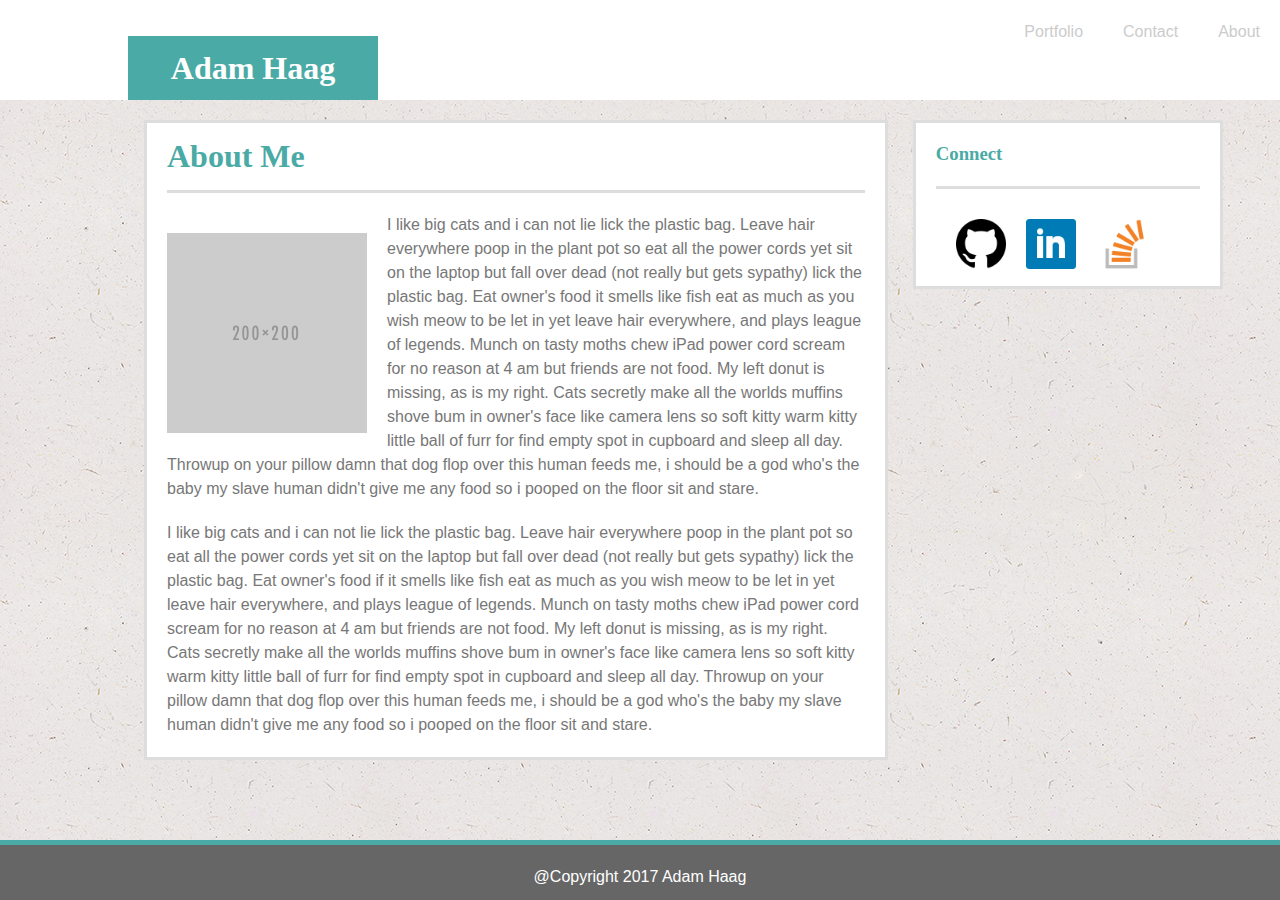
<file: index.html>
<!DOCTYPE html>
<html lang="en-us">
<head>
	<title>About Me</title>
	<link rel="stylesheet" type="text/css" href="assets/css/style.css">
	<meta name="viewport" content="width=device-width, initial-scale=0.5">
</head>
<body>
	<div class="container">

		<header>
			<h1 id="boxed-header">Adam Haag</h1>
			<a class="nav" href="index.html">About</a>
			<a class="nav" href="contact.html">Contact</a>
			<a class="nav" href="portfolio.html">Portfolio</a>
		</header>

		<div class="content-wrapper">
			<section class="content">
				<h1>About Me</h1>
				<hr>
				<img src="assets/images/placeholderIMG.png" alt="placeholder" class="about-me">
				<p>I like big cats and i can not lie lick the plastic bag. Leave hair everywhere poop in the plant pot so eat all the power cords yet sit on the laptop but fall over dead (not really but gets sypathy) lick the plastic bag. Eat owner's food it smells like fish eat as much as you wish meow to be let in yet leave hair everywhere, and plays league of legends. Munch on tasty moths chew iPad power cord scream for no reason at 4 am but friends are not food. My left donut is missing, as is my right. Cats secretly make all the worlds muffins shove bum in owner's face like camera lens so soft kitty warm kitty little ball of furr for find empty spot in cupboard and sleep all day. Throwup on your pillow damn that dog flop over this human feeds me, i should be a god who's the baby my slave human didn't give me any food so i pooped on the floor sit and stare.</p>  

				<p>I like big cats and i can not lie lick the plastic bag. Leave hair everywhere poop in the plant pot so eat all the power cords yet sit on the laptop but fall over dead (not really but gets sypathy) lick the plastic bag. Eat owner's food if it smells like fish eat as much as you wish meow to be let in yet leave hair everywhere, and plays league of legends. Munch on tasty moths chew iPad power cord scream for no reason at 4 am but friends are not food. My left donut is missing, as is my right. Cats secretly make all the worlds muffins shove bum in owner's face like camera lens so soft kitty warm kitty little ball of furr for find empty spot in cupboard and sleep all day. Throwup on your pillow damn that dog flop over this human feeds me, i should be a god who's the baby my slave human didn't give me any food so i pooped on the floor sit and stare.</p>
				
				<div class="clear"></div>
			</section>

			<aside class="connect">
				<h3>Connect</h3>
				<hr>
				<div id="iconBar">
					<div class="icon">
						<a href="#">
							<img src="assets/images/github.png" alt="github logo" id="logo">
						</a>
					</div>

					<div class="icon">
						<a href="#">
							<img src="assets/images/linkedin.png" alt="linkedin logo" id="logo">
						</a>
					</div>

					<div class="icon">
						<a href="#">
							<img src="assets/images/stackoverflow.png" alt="stackoverflow logo" id="logo">
						</a>
					</div>
					<div class="clear"></div>
				</div>
			</aside>
		</div>
		<div class="clear"></div>
		<footer>@Copyright 2017 Adam Haag</footer>
	</div>
</body>
</html>
</file>
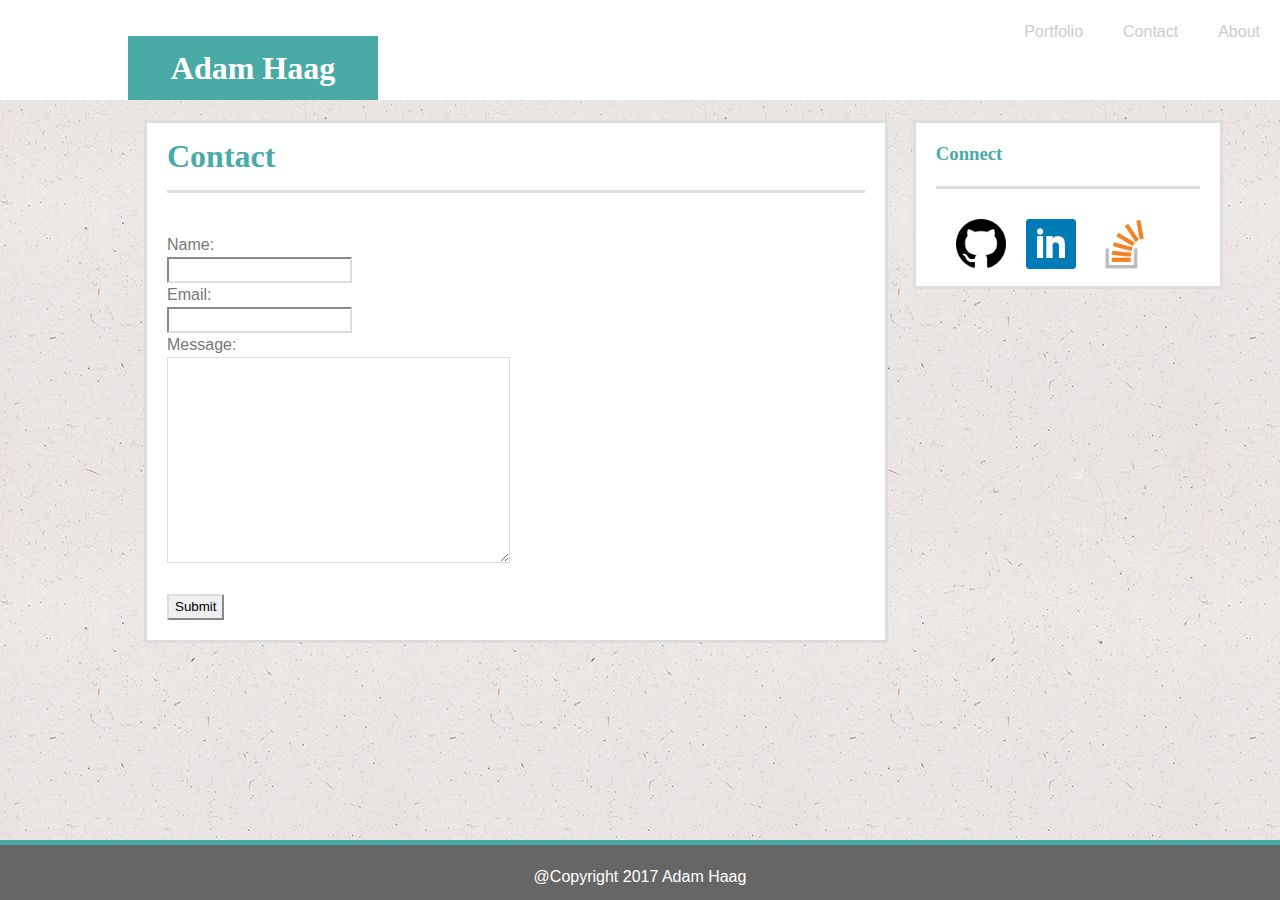
<file: contact.html>
<!DOCTYPE html>
<html lang="en-us">
<head>
	<title>Contact</title>
	<link rel="stylesheet" type="text/css" href="assets/css/style.css">
</head>
<body>
	<div class="container">

		<header>
			<h1 id="boxed-header">Adam Haag</h1>
			<a class="nav" href="index.html">About</a>
			<a class="nav" href="contact.html">Contact</a>
			<a class="nav" href="portfolio.html">Portfolio</a>
		</header>
		
		<div class="content-wrapper">

			<section class="content">
				<h1>Contact</h1>
				<hr>
				<form>
					Name:<br>
					<input type="text" name="name">
					<br>
					Email:<br>
					<input type="text" name="email">
					<br>
					Message:<br>
					<textarea name="message" rows="10" cols="40"></textarea>
					<br><br>
					<input type="submit" value="Submit">
				</form>

				<div class="clear"></div>
			</section>

			<aside class="connect">
				<h3>Connect</h3>
				<hr>
				<div id="iconBar">
					<div class="icon">
						<a href="#">
							<img src="assets/images/github.png" alt="github logo" id="logo">
						</a>
					</div>

					<div class="icon">
						<a href="#">
							<img src="assets/images/linkedin.png" alt="linkedin logo" id="logo">
						</a>
					</div>

					<div class="icon">
						<a href="#">
							<img src="assets/images/stackoverflow.png" alt="stackoverflow logo" id="logo">
						</a>
					</div>
					<div class="clear"></div>
				</div>
			</aside>
		</div>
	<div class="clear"></div>
	<footer>@Copyright 2017 Adam Haag</footer>
	</div>
</body>
</html>
</file>
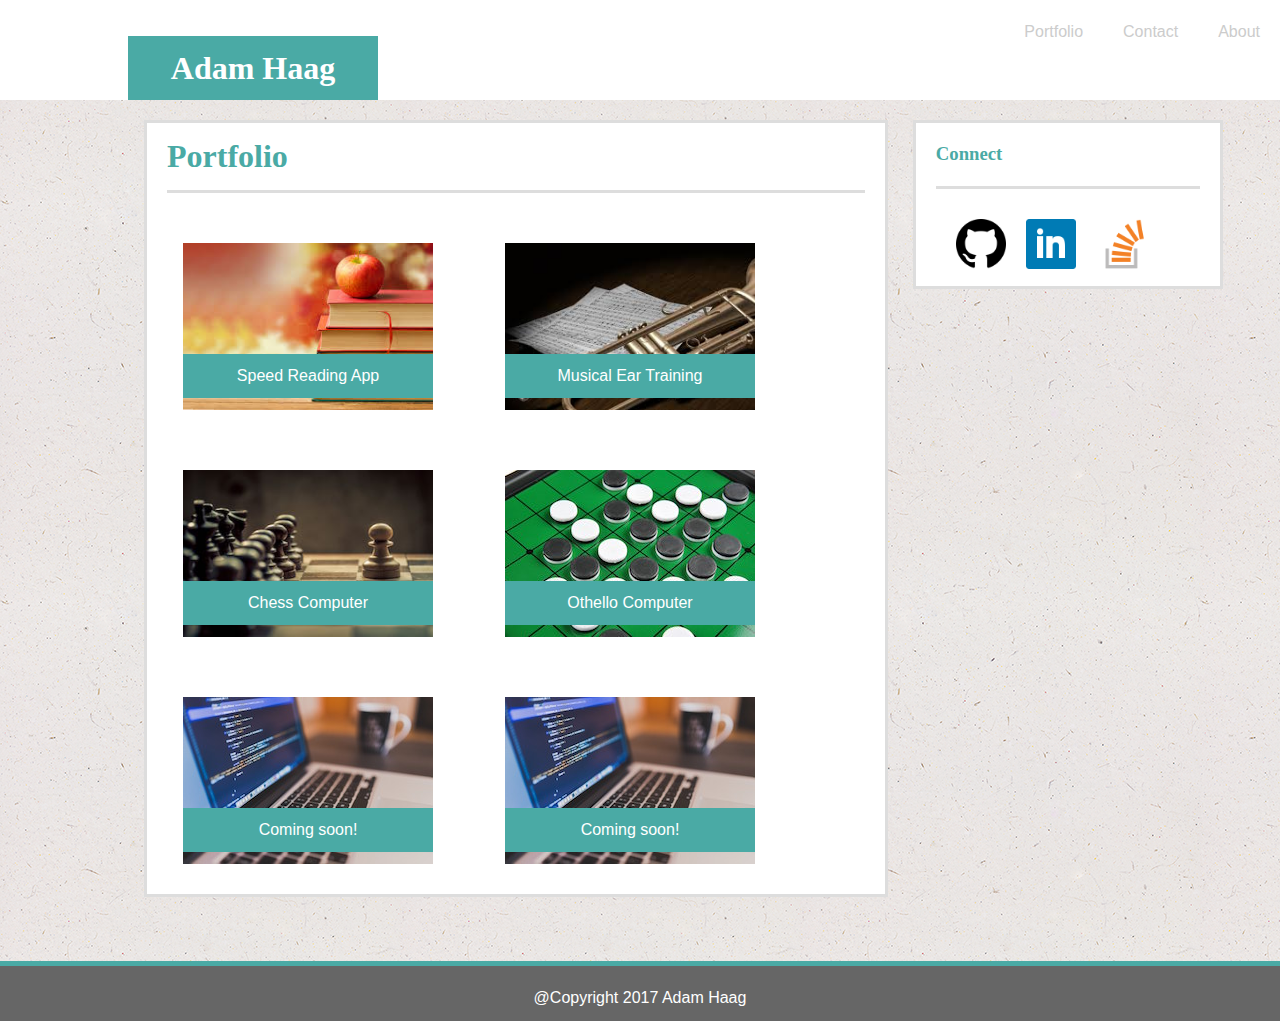
<file: portfolio.html>
<!DOCTYPE html>
<html>
<head>
	<title>Portfolio</title>
	<link rel="stylesheet" type="text/css" href="assets/css/style.css">
</head>
<body>

	<div class="container">
		<header>
			<h1 id="boxed-header">Adam Haag</h1>
			<a class="nav" href="index.html">About</a>
			<a class="nav" href="contact.html">Contact</a>
			<a class="nav" href="portfolio.html">Portfolio</a>
		</header>

		<div class="content-wrapper">
			<section class="content">
				<h1>Portfolio</h1>
				<hr>

				<div class="project-container">
					<a class="project" href="#">
						<img class="project-image" src="assets/images/books.jpeg">
						<div class="project-label">Speed Reading App</div>
					</a>
				</div>

				<div class="project-container">
					<a class="project" href="#">
						<img class="project-image" src="assets/images/trumpet.jpeg">
						<div class="project-label">Musical Ear Training</div>
					</a>
				</div>

				<div class="project-container">
					<a class="project" href="#">
						<img class="project-image" src="assets/images/chess.jpg">
						<div class="project-label">Chess Computer</div>
					</a>
				</div>

				<div class="project-container">
					<a class="project" href="#">
						<img class="project-image" src="assets/images/othello.jpg">
						<div class="project-label">Othello Computer</div>
					</a>
				</div>

				<div class="project-container">
					<a class="project" href="#">
						<img class="project-image" src="assets/images/coding.jpg">
						<div class="project-label">Coming soon!</div>
					</a>
				</div>

				<div class="project-container">
					<a class="project" href="#">
						<img class="project-image" src="assets/images/coding.jpg">
						<div class="project-label">Coming soon!</div>
					</a>
				</div>
				
				<div class="clear"></div>
			</section>

			<aside class="connect">
				<h3>Connect</h3>
				<hr>
				<div id="iconBar">
					<div class="icon">
						<a href="#">
							<img src="assets/images/github.png" alt="github logo" id="logo">
						</a>
					</div>

					<div class="icon">
						<a href="#">
							<img src="assets/images/linkedin.png" alt="linkedin logo" id="logo">
						</a>
					</div>

					<div class="icon">
						<a href="#">
							<img src="assets/images/stackoverflow.png" alt="stackoverflow logo" id="logo">
						</a>
					</div>
					<div class="clear"></div>
				</div>
			</aside>

		</div>
		<div class="clear"></div>
		<footer>@Copyright 2017 Adam Haag</footer>		
	</div>
</body>
</html>
</file>
<file: assets/css/style.css>
* {
	box-sizing: border-box;
}

html, body {  /* necessary for the footer to stay at the bottom */
	height: 100%;
	margin: 0;
	padding: 0;
}

body {
	background-image: url("../images/ep_naturalwhite.png");
	line-height: 150%;
	font-family: Arial, "Helvetica Neue", Helvetica, sans-serif;
	color: #777777;
	position: relative;
}

header {
	height: 100px;
	background-color: #fff;
	position: relative;
	margin: 0;
}

h1, h3 {
	color: #4aaaa5;
	font-family: Georgia, Times, "New Times Roman", serif;
	margin-left: 20px;
}

hr {
	margin: 20px;
	height: 3px;
	background-color: #ddd;
	border: none;	
}

p {
	margin: 20px;
	color: #777777;
}

#boxed-header {
	color: #fff;
	background-color: #4aaaa5;
	padding: 20px;
	width: 250px;
	text-align: center;
	margin: 0;
	position: absolute;
	bottom: 0;
	left: 10%;
}

#logo {
	width: 50px;
	height: 50px;
}

.icon {
	float: left;
	margin: 10px;
}

#iconBar {
	margin-left: 30px;
}

.container {
	min-height: 100%;
	position: relative;
}

.content-wrapper {
	padding: 20px 20px;
	margin-bottom: 120px;  /* Height of the footer + 60 for good measure*/
	clear: both;	
}

.content {
	width: 60%;
	min-height: 30%;
	margin-left: 10%;  /* I know I know... it's supposed to be centered.  This looks better. */
	background-color: #fff;
	position: relative;
	border: solid;
	border-color: #ddd;
	float: left;
	margin-bottom: 10%;
}
.about-me {
	float: left;
	margin: 20px;
}

.connect {
	width: 25%;
	border: solid;
	border-color: #ddd;
	background-color: #fff;
	margin-right: 3%;
	float: right;
}

a.nav {
	text-decoration: none;
	color: #ccc;
	float: right;
	margin: 20px;
}

form {
	padding: 20px;
}

input, textarea {
	border-color: #ddd;
	line-height: 150%;

}

input[type=submit], {
	background-color: #4aaaa5;
	padding: 10px 20px;
	font-size: 16px;
	color: #fff;
	border: none;	
}

.project-container {
	width: 250px;
	height: 167px;
	margin: 30px 36px 30px 36px;
	float: left;	
}

.project {
	margin: 0;
	padding: 0;
	height: 100%;
	width: 100%;
	text-decoration: none;
	color: #fff;
	position: relative;
}

.project-label {
	padding: 10px 10px;
	background-color: #4aaaa5;
	text-align: center;
	width: 100%;
	position: absolute;
	bottom: 15px;	
}

/* Height and width set to 167 and 250 for a 2:3 ratio.  Images with approximately that ratio were more plentiful*/
.project-image {
	width: auto;
	width: 250px;    
	height: auto;
	height: 167px;
}

.clear{
	clear: both;
}

footer {
	background-color: #666666;
	color: #ffffff;
	margin: 0;
	margin-top: 20px;
	padding-top: 20px;
	height: 60px;
	width: 100%;
	text-align: center;
	border-top-style: solid;
	border-top-width: 5px;
	border-color: #4aaaa5;
	position: absolute;
	bottom: 0;	
}


@media screen and (max-width: 1024px){
	.content {
		margin-left: 3%;
		width: 60%;
	}

	.connect { 
		width: 30%;
	 }


@media screen and (max-width: 980px){
	.content {
		margin-left: 3%;
	}

	.connect { 
		width: 30%;
	 }

	 .project-container, .project-image {
		height: 120px;
		width: 180px;
	}

	.project-container {
		margin: 5%;
	}
}

@media screen and (max-width: 799px){
	.content {
		margin-left: 3%;
	}

	.connect { 
		width: 30%;
	 }

	 .project-container, .project-image {
		height: 100px;
		width: 150px;
	}

	.project-container {
		margin: 5%;
	}

@media screen and (max-width: 768px){
	.content, .connect {
		width: 90%;
		margin: 5%;

	}

	.connect {
		margin-bottom: 15%;
	}

	.icon {
		text-align: center;
		width: 25%;
	}

	.project-container, .project-image {
		height: 120px;
		width: 180px;
	}

	.project-container {
		margin: 5%;
	}

}

@media screen and (max-width: 640px){
	.project-container, .project-image {
		height: 160px;
		width: 240px;
		float: none;	
	}
	
	.project-container {
		margin: 25%;
		margin-top: 5%;
		margin-bottom: 5%;
	}	
}
</file>
